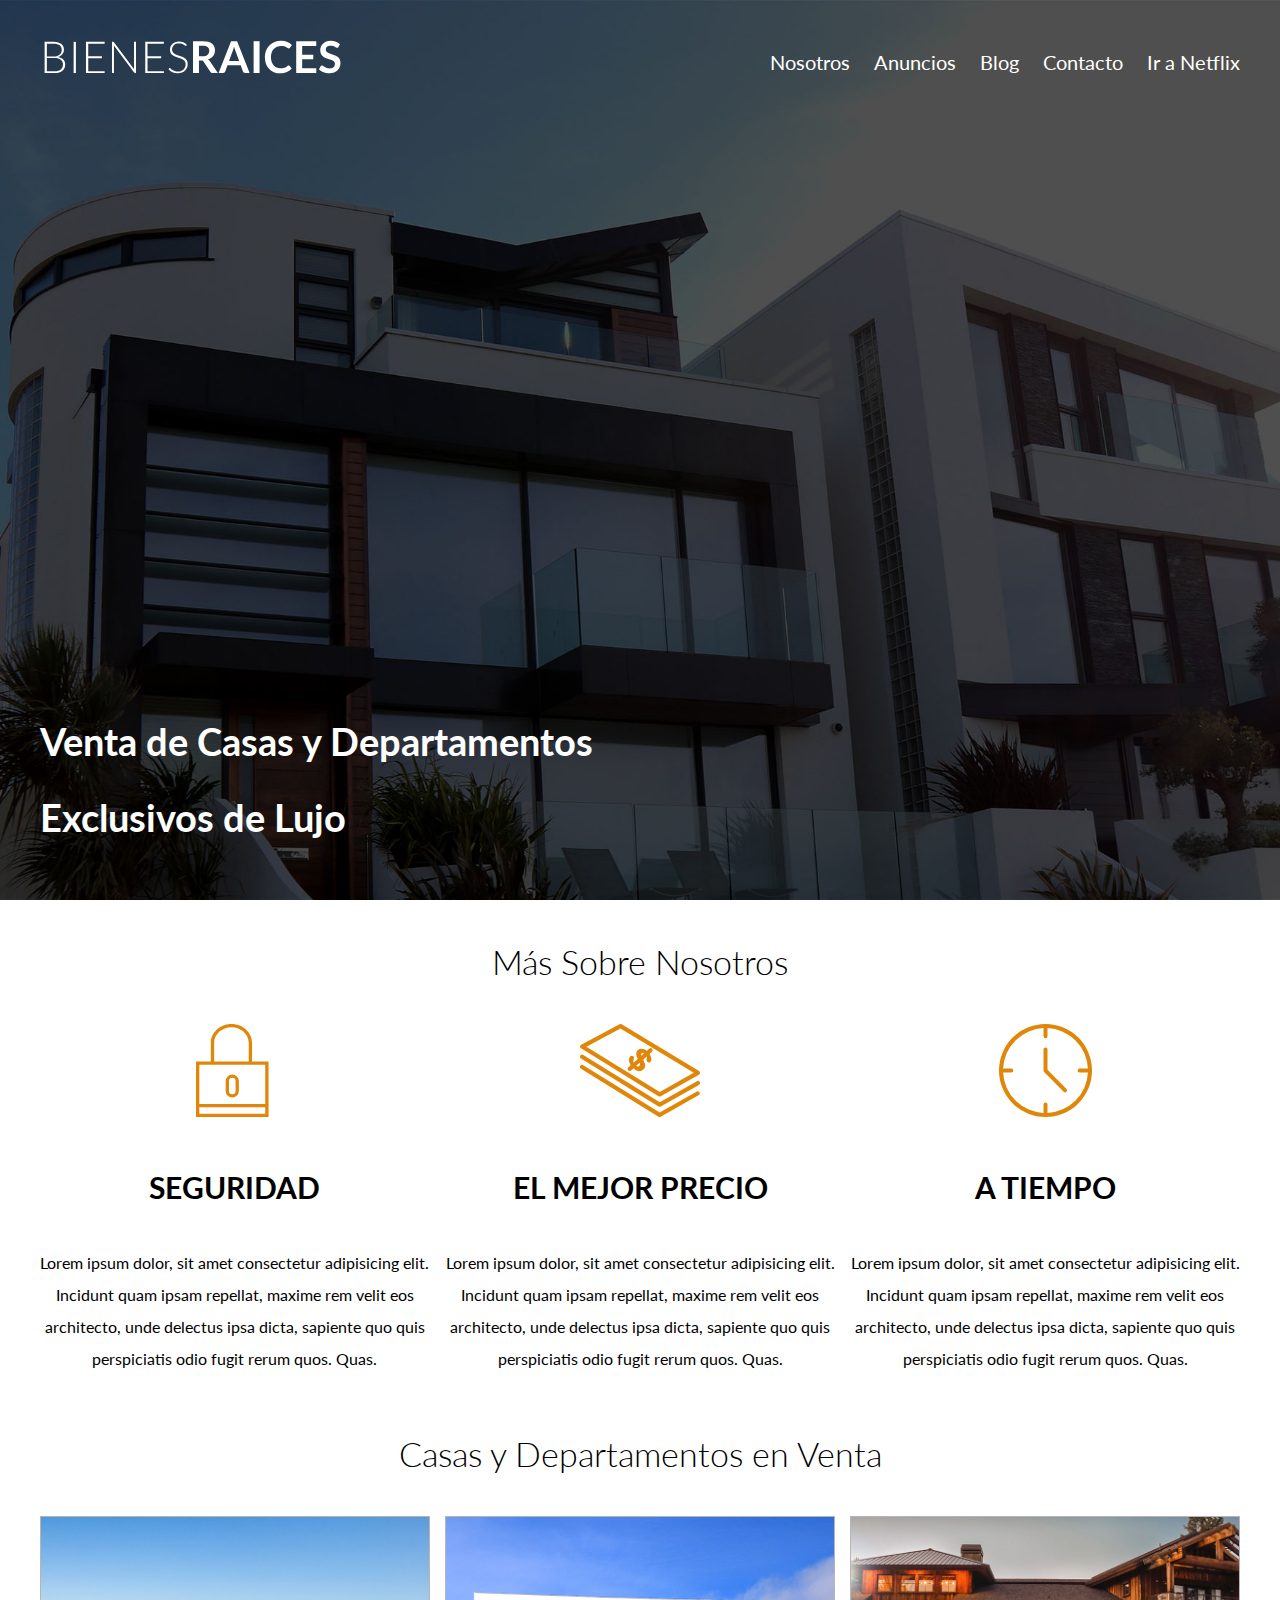
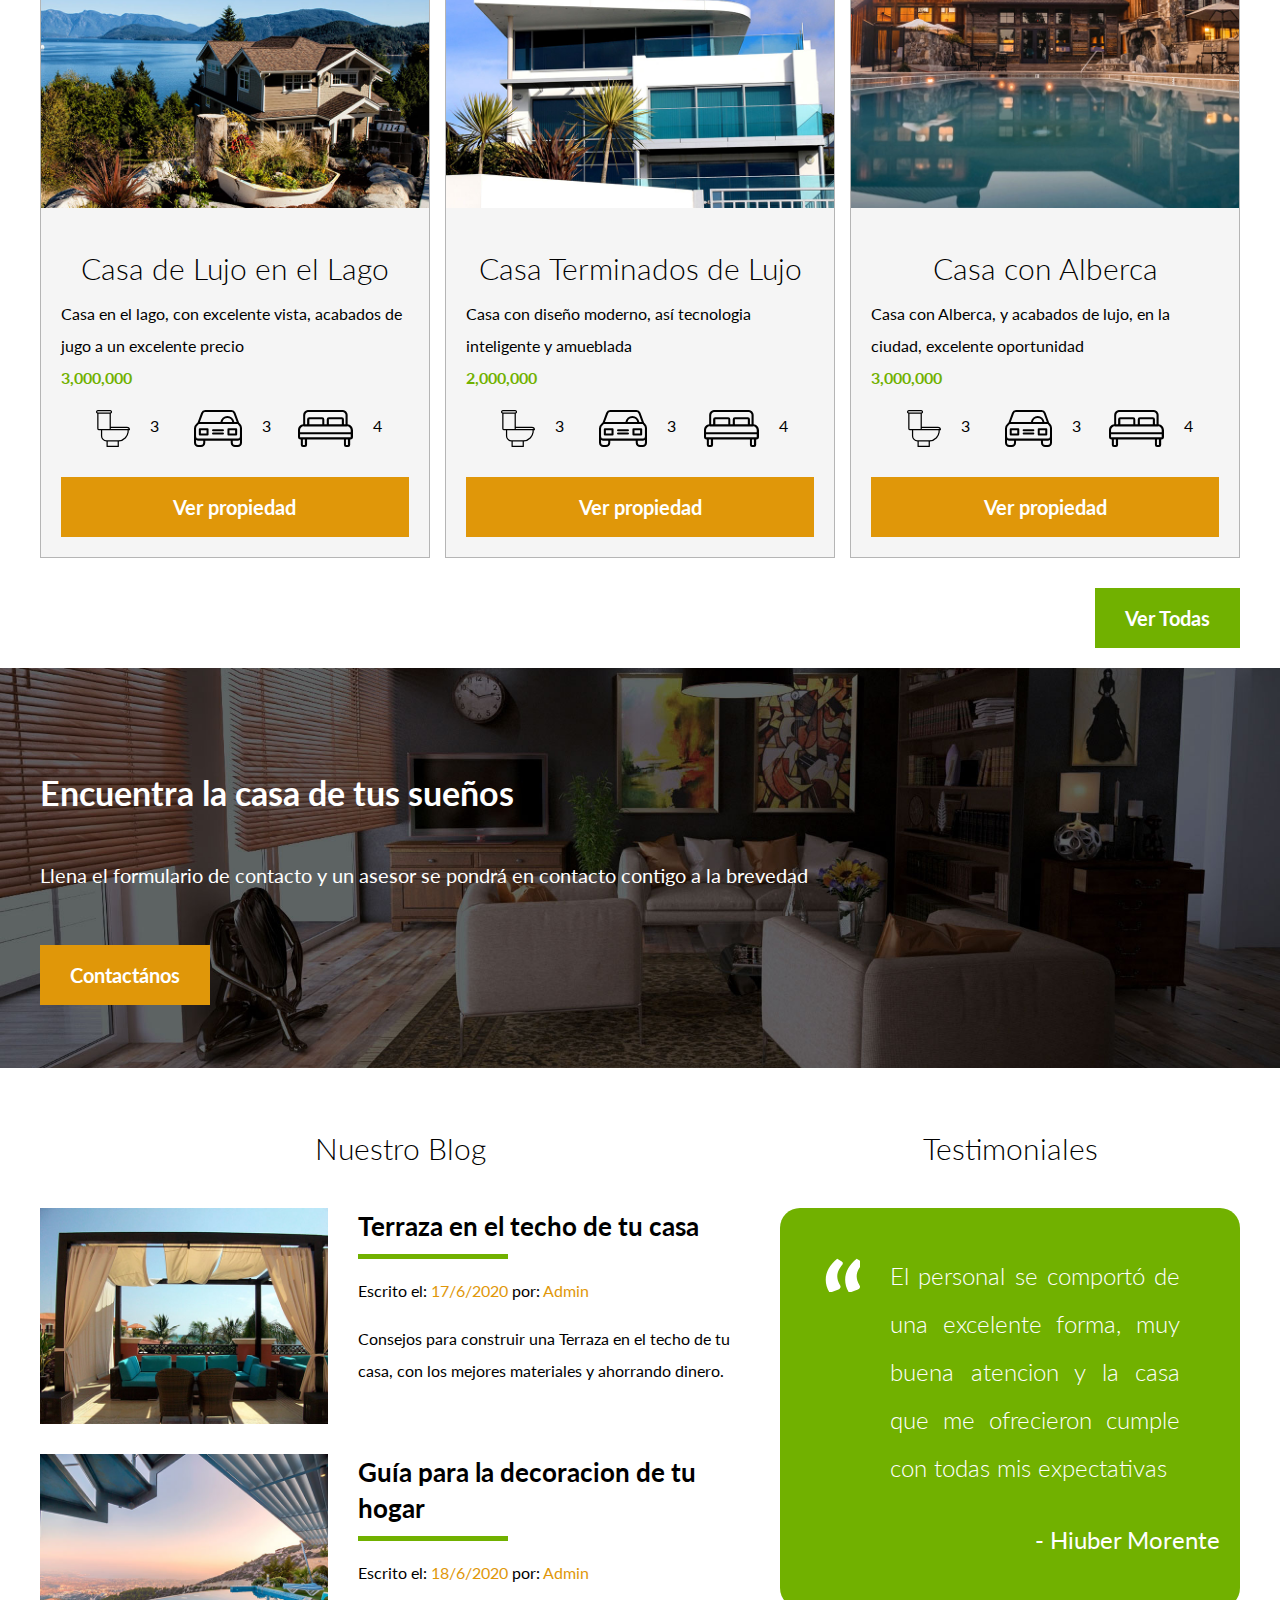
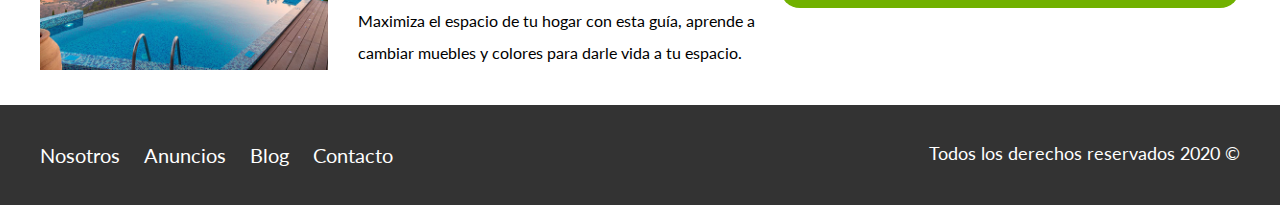
<file: FirstProyect/index.html>
<!DOCTYPE html>
<html lang="en">

<head>
    <meta charset="UTF-8">
    <meta name="viewport" content="width=device-width, initial-scale=1.0">
    <title>Bienes Raices</title>
    <link href="https://fonts.googleapis.com/css2?family=Lato:wght@300;400;700;900&display=swap" rel="stylesheet">
    <link rel="stylesheet" href="css/normalize.css">
    <link rel="stylesheet" href="css/style.css">
</head>

<body>

    <header class="site-header inicio">     

        <div class="contenedor contenido-header">
            <div class="barra">
                <a href="#">
                    <!--NOs al dar clic al logotipo nos devuelve a la pag principal-->
                    <img src="img/logo.svg" alt="Logotipo de Bienes Raices">
                </a>

                <nav class="navegacion">
                    <a href="nosotros.html">Nosotros</a>
                    <a href="anuncios.html">Anuncios</a>
                    <a href="blog.html">Blog</a>
                    <a href="contacto.html">Contacto</a>
                    <a target="_blank" href="https://www.netflix.com"> Ir a Netflix</a>
                </nav>
            </div>

            <h1>Venta de Casas y Departamentos Exclusivos de Lujo</h1>
        </div>

    </header>

    <section class="contenedor seccion">
        <h2 class="fw-300 centrar-texto">Más Sobre Nosotros</h2>
        
        <div class="iconos-nosotros">
            <div class="iconos">
                <img src="img/icono1.svg" alt="Icono Seguridad">
                <h3>Seguridad</h3>
                <p>Lorem ipsum dolor, sit amet consectetur adipisicing elit. Incidunt quam ipsam repellat, maxime rem velit eos architecto, unde delectus ipsa dicta, sapiente quo quis perspiciatis odio fugit rerum quos. Quas.</p>
            </div>
            
            <div class="iconos">
                <img src="img/icono2.svg" alt="Icono Mejor Precio">
                <h3>El Mejor Precio</h3>
                <p>Lorem ipsum dolor, sit amet consectetur adipisicing elit. Incidunt quam ipsam repellat, maxime rem velit eos architecto, unde delectus ipsa dicta, sapiente quo quis perspiciatis odio fugit rerum quos. Quas.</p>
            </div>

            <dIv class="iconos">
                <img src="img/icono3.svg" alt="Icono a tiempo">
                <h3>A Tiempo</h3>
                <p>Lorem ipsum dolor, sit amet consectetur adipisicing elit. Incidunt quam ipsam repellat, maxime rem velit eos architecto, unde delectus ipsa dicta, sapiente quo quis perspiciatis odio fugit rerum quos. Quas.</p>
            </dIv>
        </div>
    </section>

    <main class="seccion contenedor">
        <h2 class="fw-300 centrar-texto">Casas y Departamentos en Venta</h2>

        <div class="contenedor-anuncios">
            <div class="anuncios">
                <img src="img/anuncio1.jpg" alt="Anuncio casa en el lago">
                <div class="contenido-anuncio">
                    <h3 class="fw-300 centrar-texto">Casa de Lujo en el Lago</h3>
                    <p>Casa en el lago, con excelente vista, acabados de jugo a un excelente precio</p>
                    <p class="precio">3,000,000</p>

                    <ul class="iconos-caracteristicas">
                        <li>
                            <img src="img/icono_wc.svg" alt="icono-wc">
                            <p>3</p>
                        </li>
                        <li>
                            <img src="img/icono_estacionamiento.svg" alt="icono-auto">
                            <p>3</p>
                        </li>
                        <li>
                            <img src="img/icono_dormitorio.svg" alt="icono-dormitorio">
                            <p>4</p>
                        </li>
                    </ul>

                    <a href="#" class="boton boton-amarillo d-block">Ver propiedad</a>
                </div>
            </div>

            <div class="anuncios">
                <img src="img/anuncio2.jpg" alt="Anuncio casa terminados de lujo">
                <div class="contenido-anuncio">
                    <h3 class="fw-300 centrar-texto">Casa Terminados de Lujo</h3>
                    <p>Casa con diseño moderno, así tecnologia inteligente y amueblada</p>
                    <p class="precio">2,000,000</p>

                    <ul class="iconos-caracteristicas">
                        <li>
                            <img src="img/icono_wc.svg" alt="icono-wc">
                            <p>3</p>
                        </li>
                        <li>
                            <img src="img/icono_estacionamiento.svg" alt="icono-auto">
                            <p>3</p>
                        </li>
                        <li>
                            <img src="img/icono_dormitorio.svg" alt="icono-dormitorio">
                            <p>4</p>
                        </li>
                    </ul>

                    <a href="#" class="boton boton-amarillo d-block">Ver propiedad</a>
                </div>
            </div>

            <div class="anuncios">
                <img src="img/anuncio3.jpg" alt="Anuncio casa con alberga">
                <div class="contenido-anuncio">
                    <h3 class="fw-300 centrar-texto">Casa con Alberca</h3>
                    <p>Casa con Alberca, y acabados de lujo, en la ciudad, excelente oportunidad</p>
                    <p class="precio">3,000,000</p>

                    <ul class="iconos-caracteristicas">
                        <li>
                            <img src="img/icono_wc.svg" alt="icono-wc">
                            <p>3</p>
                        </li>
                        <li>
                            <img src="img/icono_estacionamiento.svg" alt="icono-auto">
                            <p>3</p>
                        </li>
                        <li>
                            <img src="img/icono_dormitorio.svg" alt="icono-dormitorio">
                            <p>4</p>
                        </li>
                    </ul>

                    <a href="#" class="boton boton-amarillo d-block">Ver propiedad</a>
                </div>
            </div>
        </div>
        <div class="ver-todas">
            <a href="anuncios.html" class="boton boton-verde">Ver Todas</a>
        </div>
    </main>

    <section class="imagen-contacto">
        <div class="contenedor contenido-contacto">
            <h2>Encuentra la casa de tus sueños</h2>
            <p>Llena el formulario de contacto y un asesor se pondrá en contacto contigo a la brevedad</p>
            <a href="contacto.html" class="boton boton-amarillo">Contactános</a>
        </div>
    </section>

    <div class="seccion-inferior contenedor seccion">
        <section class="blog">
            <h3 class="fw-300 centrar-texto">Nuestro Blog</h3>
            <article class="entrada-blog">
                <div class="imagen-blog">
                    <img src="img/blog1.jpg" alt="Entrada de blog1">
                </div>
                <div class="texto-entrada">
                    <a href="#">
                        <h4>Terraza en el techo de tu casa</h4>
                    </a>
                    <p>Escrito el: <span> 17/6/2020 </span> por: <span> Admin </span></p>
                    <p>Consejos para construir una Terraza en el techo de tu casa, con los mejores materiales y ahorrando dinero.</p>
                </div>
            </article>

            <article class="entrada-blog">
                <div class="imagen-blog">
                    <img src="img/blog2.jpg" alt="Entrada guia decoracion">
                </div>
                <div class="texto-entrada">
                    <a href="#">
                        <h4>Guía para la decoracion de tu hogar</h4>
                    </a>
                    <p>Escrito el: <span> 18/6/2020 </span> por: <span> Admin </span></p>
                    <p>Maximiza el espacio de tu hogar con esta guía, aprende a cambiar muebles y colores para darle vida a tu espacio. </p>
                </div>
            </article>

        </section>

        <section class="testimoniales">
            <h3 class="fw-300 centrar-texto">Testimoniales</h3>
            <div class="testimonial">
                <blockquote>
                    El personal se comportó de una excelente forma, muy buena atencion y la casa que me ofrecieron cumple con todas
                    mis expectativas
                </blockquote>
                <p>- Hiuber Morente</p>
            </div>
        </section>
    </div>

    <footer class="site-footer seccion">
        <div class="contenedor contenedor-footer">
            <nav class="navegacion">
                <a href="nosotros.html">Nosotros</a>
                <a href="anuncios.html">Anuncios</a>
                <a href="blog.html">Blog</a>
                <a href="contacto.html">Contacto</a>
            </nav>
            <p class="copyright">Todos los derechos reservados 2020 &COPY;</p>
        </div>
    </footer>

</body>

</html>
</file>
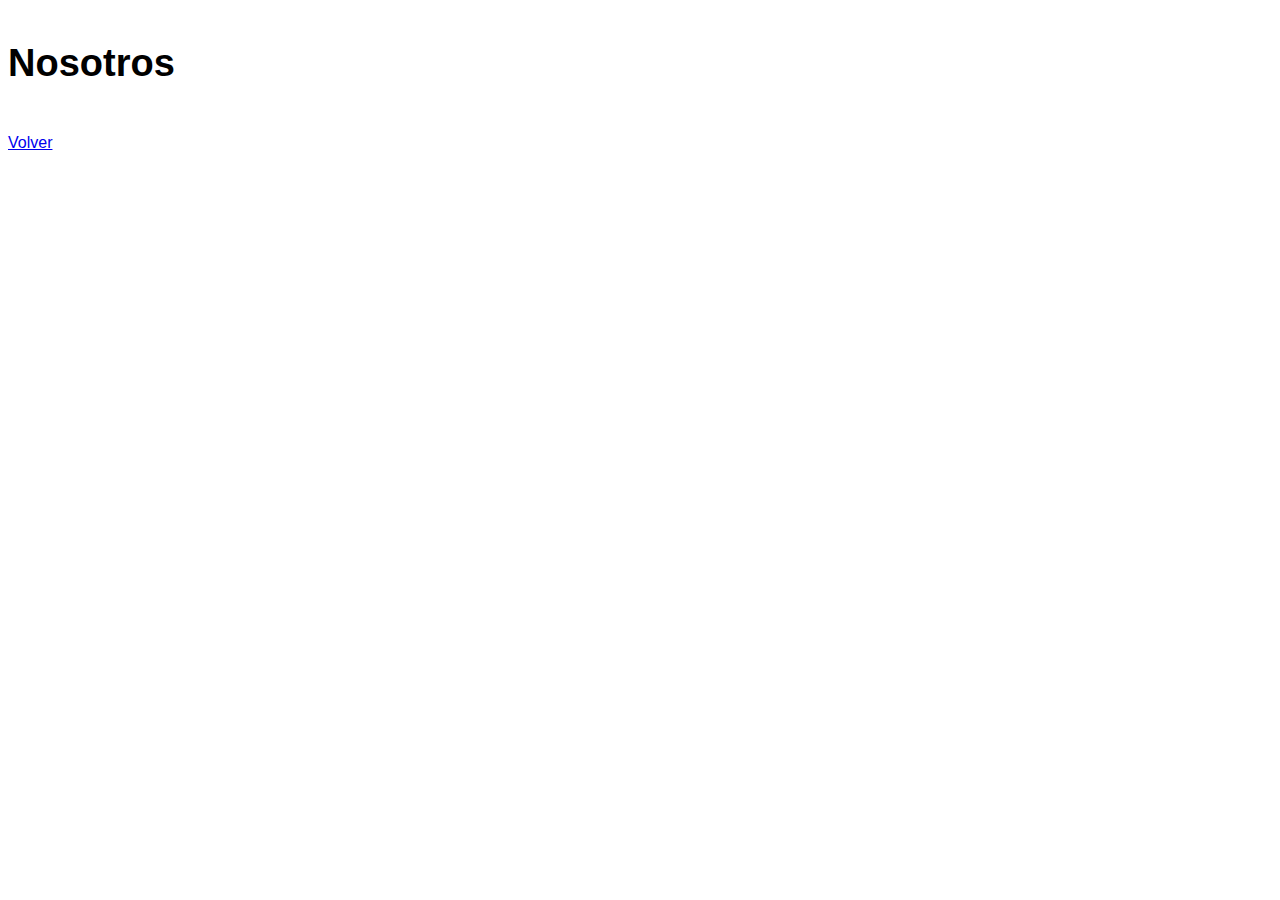
<file: FirstProyect/nosotros.html>
<!DOCTYPE html>
<html lang="en">
<head>
    <meta charset="UTF-8">
    <meta name="viewport" content="width=device-width, initial-scale=1.0">
    <title>Document</title>
    <link rel="stylesheet" href="css/style.css">
</head>
<body>
    <h1>Nosotros</h1>
    <a href="index.html">Volver</a>
</body>
</html>
</file>
<file: FirstProyect/css/style.css>
html{
    box-sizing: border-box;
    font-size: 62.5%; /*RESET  para REMS - 62.5% = 10px de 16px*/
}
*,*:before, *:after{
    box-sizing:inherit;
}

body{
    font-family: 'Lato', sans-serif;
    font-size: 1.6rem;
    line-height: 2;
}                                                


/*Globales*/
img{
    max-width: 100%;
}

.contenedor{
    max-width: 120rem; /* = 1200px*/
    margin: 0 auto;
}

h1{
    font-size: 3.8rem;
}

h2{
    font-size: 3.4rem;
}

h3{
    font-size: 3rem;
}

h4{
    font-size: 2.6rem;
}

/*Utilidades*/
.seccion{
    margin-top: 2rem;
    margin-bottom: 2rem;
}

.fw-300{
    font-weight: 300;
}

.centrar-texto{
    text-align: center;
}

.d-block{
    display: block!important;
}


/*Botones*/
.boton{
    color: #ffff;
    font-weight: 700;
    font-size: 2rem;
    text-align: center;
    text-decoration: none;
    padding: 1rem 3rem;
    margin-top: 3rem;
    display: inline-block;
}

.boton-amarillo{
    background-color: #e09709;
}

.boton-verde{
    background-color: #71b100;
}

/*Header*/
.site-header.inicio{
    background-image: url(../img/header.jpg);
    background-position: center center;
    background-size: cover;
    height: 100vh;
    min-height: 60rem;    
}


.contenido-header{
    height: 100%;
    display: flex;
    flex-direction: column;
    justify-content: space-between;
}

.contenido-header h1{
    color: #fff;
    padding-bottom: 2rem;
    max-width: 60rem;
    line-height: 2;
}
.barra{
    display: flex;
    justify-content: space-between;
    align-items: center;
    padding-top: 3rem;
}

/*Navegacion*/
.navegacion a {
    color: #fff;
    text-decoration: none;
    font-size: 2rem; /* = 18px*/
    margin-right: 2rem;
}

.navegacion a:hover{
    color: #0d737c;
}
.navegacion a:last-of-type{
    margin: 0px;
}

/*Iconos nosotros*/

.iconos-nosotros{
    display: flex;
    justify-content: space-between;
}

.iconos{
    flex-basis: calc(33.3% - 1rem);
    text-align: center;
}

.iconos h3{
    text-transform: uppercase;
}

/*Anuncios*/
.contenedor-anuncios{
    display: flex;
    justify-content: space-between;
}

.anuncios{
    flex-basis: calc(33.3% - 1rem);
    border: 0.01rem solid #b5b5b5;
    background-color: #f5f5f5;
}

.contenido-anuncio{
    padding: 2rem;
}

.contenedor-anuncios h3,
.contenedor-anuncios p{
    margin: 0;
}

.precio{
    color: #71b100;
    font-weight: 700;
}

.iconos-caracteristicas{
    list-style: none;
    padding: 0;
    display: flex;
    justify-content: space-evenly;
}

.iconos-caracteristicas li{
    /* flex: 1; */
    display: flex;
}

.iconos-caracteristicas li img{
    margin-right: 2rem;
}

.ver-todas{
    display: flex;
    justify-content: flex-end;
}

/*Contacto Home*/

.imagen-contacto{
    background-image: url(../img/encuentra.jpg);
    background-position: center center;
    background-size: cover;
    height: 40rem;
    display: flex;
    align-items: center;
}

.contenido-contacto{
    flex: 1;
    color: #fff;
}

.contenido-contacto p{
    font-size: 2rem;
}


/**Seccion inferior
 blog**/
.seccion-inferior{
    display: flex;
    justify-content: space-between;
}

.seccion-inferior .blog{
    flex-basis: 60%;
}

.seccion-inferior .testimoniales{
    flex-basis: calc(40% - 2rem);
}

.entrada-blog{
    display: flex;
    justify-content: space-between;
    margin-bottom: 2rem;
}

.entrada-blog:last-of-type{
    margin-bottom: 0;
}

.entrada-blog .imagen-blog{
    flex-basis: 40%;
}

.entrada-blog .texto-entrada{
    flex-basis: calc(60% - 3rem);
}

.texto-entrada a{
    color: #000000;
    text-decoration: none;
}

.texto-entrada h4{
    margin: 0;
    line-height: 1.4;
}

.texto-entrada h4::after{
    content: '';
    display: block;
    width: 15rem;
    height: .5rem;
    background-color: #71b100;
    margin-top: 1rem;
}

.texto-entrada span{
    color: #e09709;
}

/*Testimoniales*/
.testimonial{
    background-color: #71b100;
    font-size: 2.4rem;
    text-align: justify;
    padding: 2rem;
    color: #fff;
    border-radius: 2rem;
}

.testimonial p{
    text-align: right;
}

.testimonial blockquote::before{
    content: '';
    background-image: url(../img/comilla.svg);
    width: 4rem;
    height: 4rem;
    display: block;
    position: absolute;
    left: -2rem;
}

.testimonial blockquote{
    position: relative;
    padding-left: 5rem;
    font-weight: 300;
}

/** Footer **/

.site-footer{
    background-color: #333333;
    margin: 0;
}

.contenedor-footer{
    padding: 3rem 0;
    display: flex;
    justify-content: space-between;
}

.copyright{
    margin: 0;
    color: #fff;
    font-size: 1.8rem;
}
</file>
